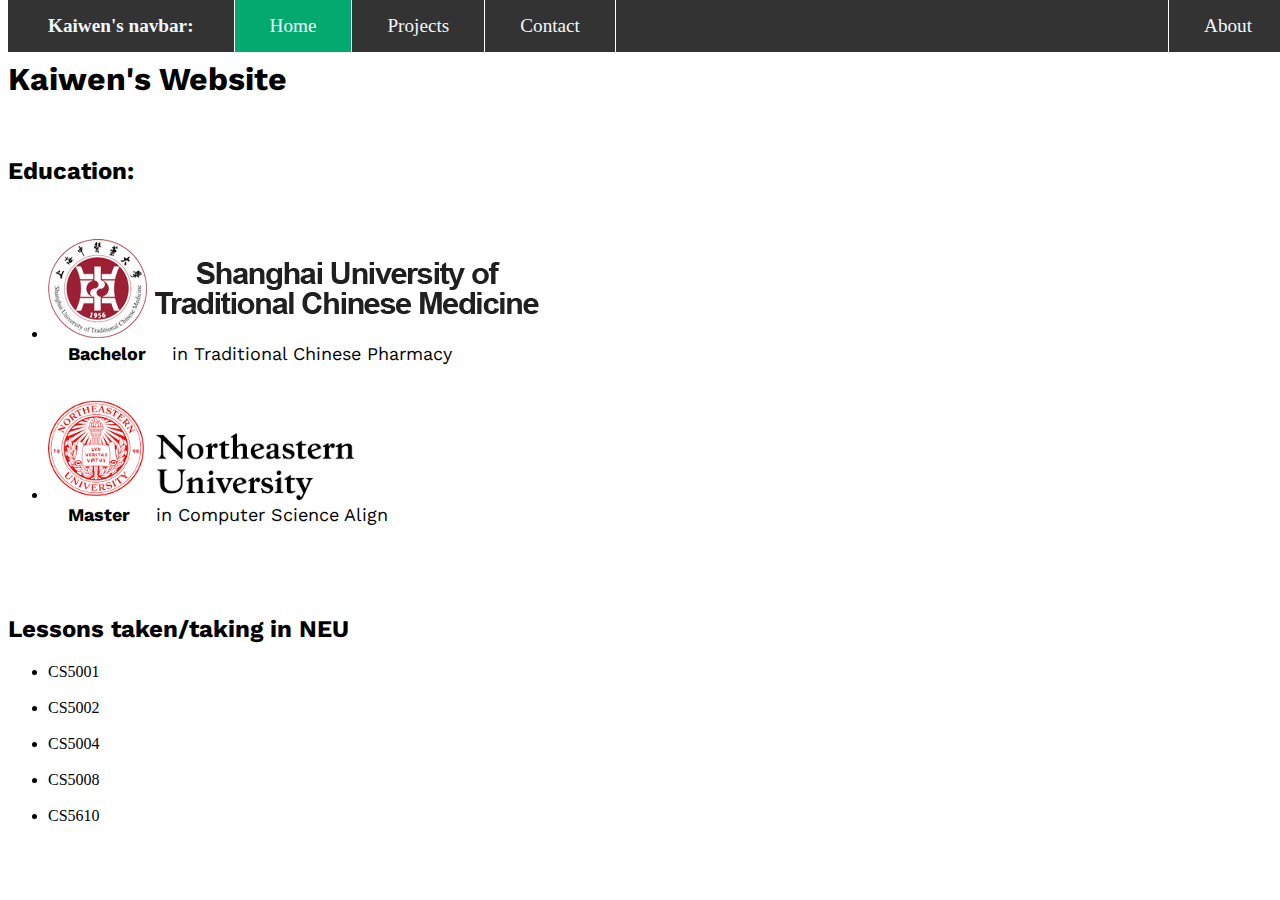
<file: project1/index.html>
<!DOCTYPE html>
<html>
    <head>
        <meta charset="utf-8">
        <title>Kaiwen Zhou Project1-Index</title>
        <meta name="viewport" content="width=device-width, initial-scale=1">
        <link rel="stylesheet" href="style.css">
        <link rel="stylesheet" href="https://fonts.googleapis.com/css?family=Work+Sans">

    </head>
    
    <body>

        <ul class="navbar">
            <li class="navbar"><strong>Kaiwen's navbar: </strong></li>
            <li class="navbar active"><a href="index">Home</a></li>
            <li class="navbar"><a href="pages/projects">Projects </a></li>
            <li class="navbar"><a href="pages/contact">Contact </a></li>
            <li class="navbar"><a href="pages/about">About </a></li>
        </ul>

        <h1 class="top-title">Kaiwen's Website</h1><br>
        <h2>Education: </h2><br>
        <ul>
            <li><img src="shutcm.png" alt="shutcm"><br><span><strong>Bachelor</strong> in Traditional Chinese Pharmacy</span></li><br><br>
            <li><img src="neu.png" alt="neu"><br><span><strong>Master</strong> in Computer Science Align</span></li><br>
        </ul>

        <br><br><h2>Lessons taken/taking in NEU</h2>
        <ul>
            <li>CS5001</li><br>
            <li>CS5002</li><br>
            <li>CS5004</li><br>
            <li>CS5008</li><br>
            <li>CS5610</li><br>
        </ul>
        
    </body>
</html>
</file>
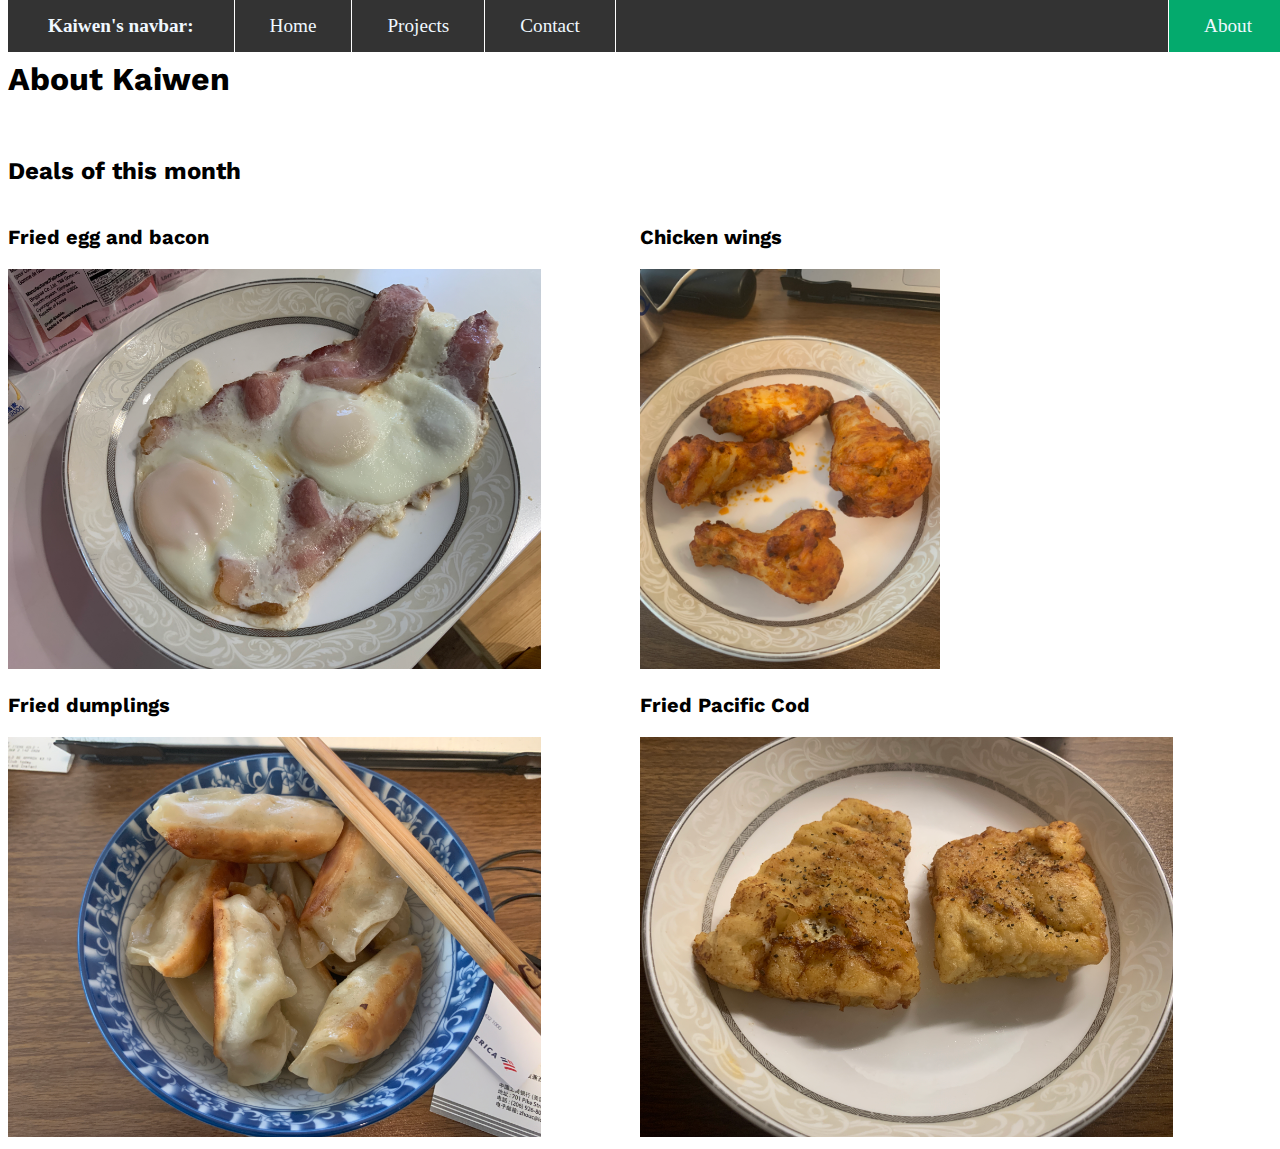
<file: project1/pages/about.html>
<!DOCTYPE html>
<html>
    <head>
        <meta charset="utf-8">
        <title>Kaiwen Zhou Project1-Interests</title>
        <meta name="viewport" content="width=device-width, initial-scale=1">
        <link rel="stylesheet" href="style.css">
        <link rel="stylesheet" href="style_about.css">
        <link rel="stylesheet" href="https://fonts.googleapis.com/css?family=Work+Sans">

    </head>
    <body>

        <ul class="navbar">
            <li class="navbar"><strong>Kaiwen's navbar: </strong></li>
            <li class="navbar"><a href="../index">Home</a></li>
            <li class="navbar"><a href="projects">Projects </a></li>
            <li class="navbar"><a href="contact">Contact </a></li>
            <li class="navbar active"><a href="about">About </a></li>
        </ul>

        <h1 class="top-title">About Kaiwen</h1><br>
        

        <h2>Deals of this month</h2>
        <div class="container">
            <div class="deal">
                <p>Fried egg and bacon</p>
                <img src="about_img/Eggs and bacon.JPG" alt="Eggs and bacon">
            </div>
            <div class="deal">
                <p>Chicken wings</p>
                <img src="about_img/Chicken wings.JPG" alt="Chicken wings">
            </div>
            <div class="deal">
                <p>Fried dumplings</p>
                <img src="about_img/Fried dumplings.JPG" alt="Fried dumplings">
            </div>
            <div class="deal">
                <p>Fried Pacific Cod</p>
                <img src="about_img/Fried Pacific Cod.JPG" alt="Fried Pacific Cod">
            </div>
        </div>
    </body>
</html>
</file>
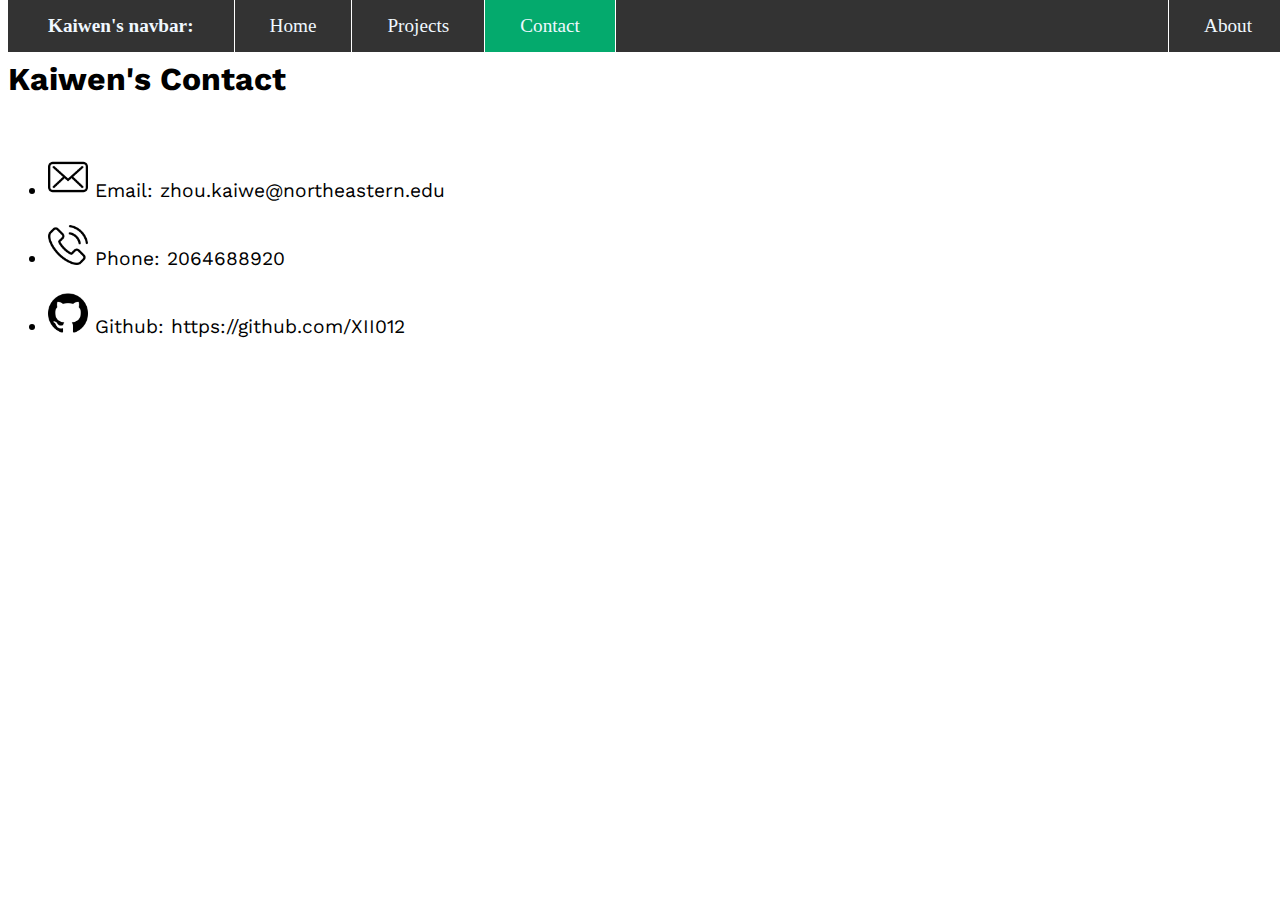
<file: project1/pages/contact.html>
<!DOCTYPE html>
<html>
    <head>
        <meta charset="utf-8">
        <title>Kaiwen Zhou Project1-Contact</title>
        <meta name="viewport" content="width=device-width, initial-scale=1">
        <link rel="stylesheet" href="style.css">
        <link rel="stylesheet" href="https://fonts.googleapis.com/css?family=Work+Sans">

    </head>
    <body>

        <ul class="navbar">
            <li class="navbar"><strong>Kaiwen's navbar: </strong></li>
            <li class="navbar"><a href="../index">Home</a></li>
            <li class="navbar"><a href="projects">Projects </a></li>
            <li class="navbar active"><a href="contact">Contact </a></li>
            <li class="navbar"><a href="about">About </a></li>
        </ul>

        <h1 class="top-title">Kaiwen's Contact</h1><br>

        <div style="font-size: larger;">
            <ul>
                <li><img class="icon" src="contact_img/envelope.png" alt="email"> Email: zhou.kaiwe@northeastern.edu</li><br>
                <li><img class="icon" src="contact_img/phone-call.png" alt="phone"> Phone: 2064688920</li><br>
                <li><img class="icon" src="contact_img/github.png" alt="github"> Github: https://github.com/XII012</li>
            </ul>
        </div>
    </body>
</html>
</file>
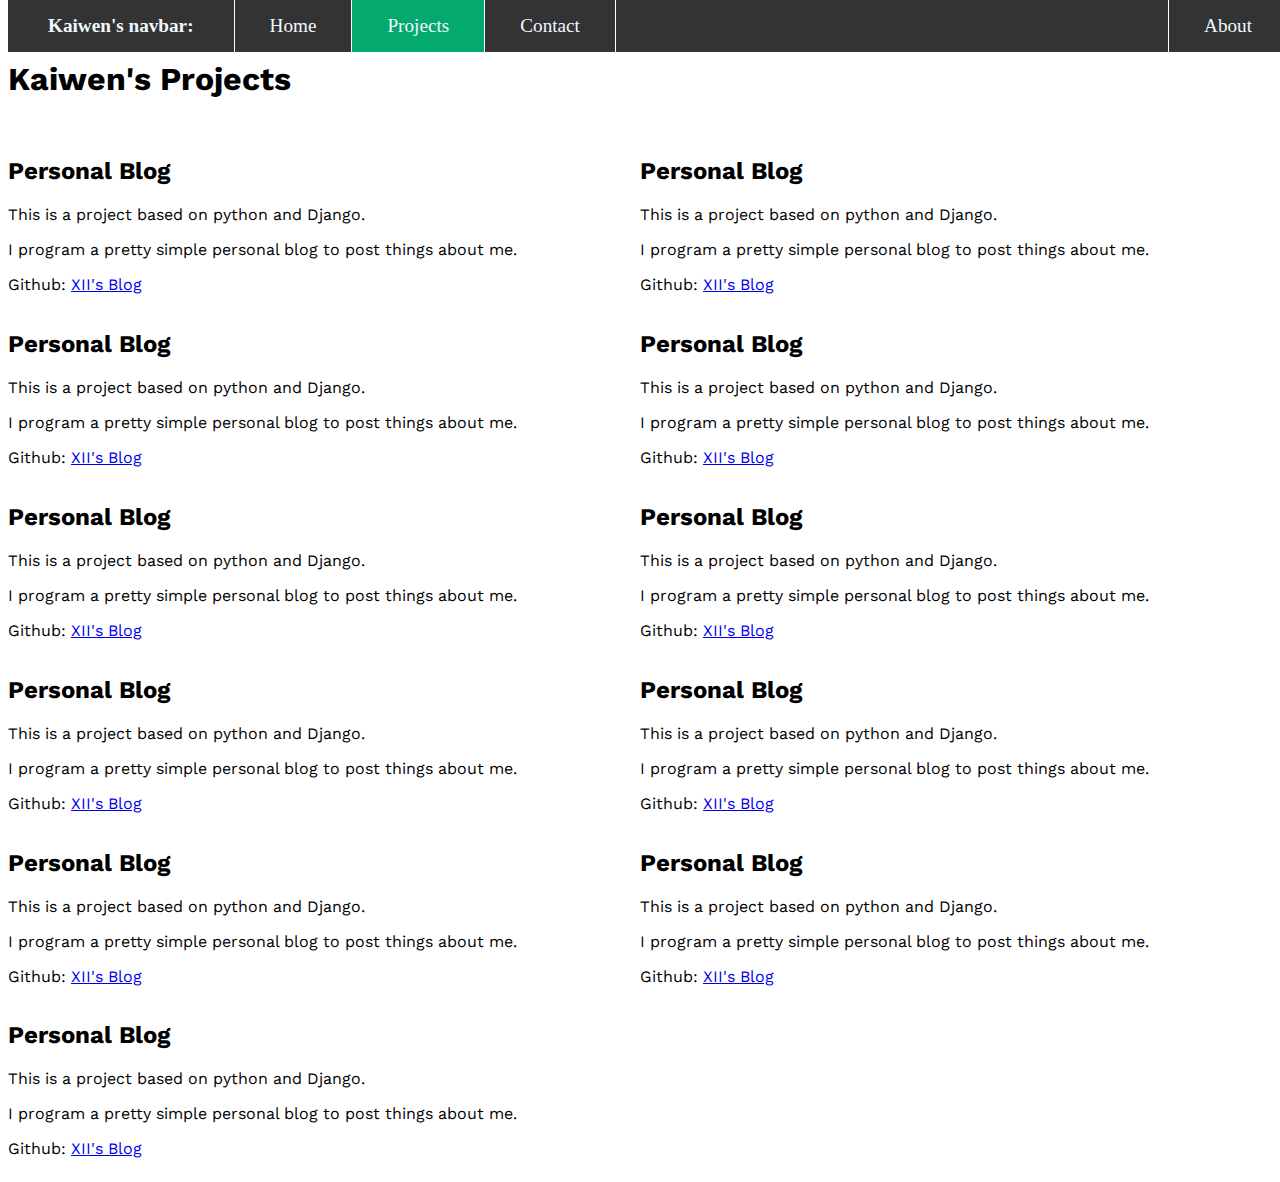
<file: project1/pages/projects.html>
<!DOCTYPE html>
<html>
    <head>
        <meta charset="utf-8">
        <title>Kaiwen Zhou Project1-Projects</title>
        <meta name="viewport" content="width=device-width, initial-scale=1">
        <link rel="stylesheet" href="style.css">
        <link rel="stylesheet" href="style_projects.css">
        <link rel="stylesheet" href="https://fonts.googleapis.com/css?family=Work+Sans">

    </head>
    <body>

        <ul class="navbar">
            <li class="navbar"><strong>Kaiwen's navbar: </strong></li>
            <li class="navbar"><a href="../index">Home</a></li>
            <li class="navbar active"><a href="projects">Projects </a></li>
            <li class="navbar"><a href="contact">Contact </a></li>
            <li class="navbar"><a href="about">About </a></li>
        </ul>

        <h1 class="top-title">Kaiwen's Projects</h1><br>

        <div class="container">

            <div class="project">
                <h2>Personal Blog</h2>
                <p>This is a project based on python and Django. </p>
                <p>I program a pretty simple personal blog to post things about me.</p>
                <p>Github: <a href="https://github.com/XII012/XII-s-blog" >XII's Blog</a></p>
            </div>
            <div class="project">
                <h2>Personal Blog</h2>
                <p>This is a project based on python and Django. </p>
                <p>I program a pretty simple personal blog to post things about me.</p>
                <p>Github: <a href="https://github.com/XII012/XII-s-blog" >XII's Blog</a></p>
            </div>
            <div class="project">
                <h2>Personal Blog</h2>
                <p>This is a project based on python and Django. </p>
                <p>I program a pretty simple personal blog to post things about me.</p>
                <p>Github: <a href="https://github.com/XII012/XII-s-blog">XII's Blog</a></p>
            </div>
            <div class="project">
                <h2>Personal Blog</h2>
                <p>This is a project based on python and Django. </p>
                <p>I program a pretty simple personal blog to post things about me.</p>
                <p>Github: <a href="https://github.com/XII012/XII-s-blog" >XII's Blog</a></p>
            </div>
            <div class="project">
                <h2>Personal Blog</h2>
                <p>This is a project based on python and Django. </p>
                <p>I program a pretty simple personal blog to post things about me.</p>
                <p>Github: <a href="https://github.com/XII012/XII-s-blog">XII's Blog</a></p>
            </div>
            <div class="project">
                <h2>Personal Blog</h2>
                <p>This is a project based on python and Django. </p>
                <p>I program a pretty simple personal blog to post things about me.</p>
                <p>Github: <a href="https://github.com/XII012/XII-s-blog" >XII's Blog</a></p>
            </div>
            <div class="project">
                <h2>Personal Blog</h2>
                <p>This is a project based on python and Django. </p>
                <p>I program a pretty simple personal blog to post things about me.</p>
                <p>Github: <a href="https://github.com/XII012/XII-s-blog">XII's Blog</a></p>
            </div>
            <div class="project">
                <h2>Personal Blog</h2>
                <p>This is a project based on python and Django. </p>
                <p>I program a pretty simple personal blog to post things about me.</p>
                <p>Github: <a href="https://github.com/XII012/XII-s-blog" >XII's Blog</a></p>
            </div>
            <div class="project">
                <h2>Personal Blog</h2>
                <p>This is a project based on python and Django. </p>
                <p>I program a pretty simple personal blog to post things about me.</p>
                <p>Github: <a href="https://github.com/XII012/XII-s-blog">XII's Blog</a></p>
            </div>
            <div class="project">
                <h2>Personal Blog</h2>
                <p>This is a project based on python and Django. </p>
                <p>I program a pretty simple personal blog to post things about me.</p>
                <p>Github: <a href="https://github.com/XII012/XII-s-blog" >XII's Blog</a></p>
            </div>
            <div class="project">
                <h2>Personal Blog</h2>
                <p>This is a project based on python and Django. </p>
                <p>I program a pretty simple personal blog to post things about me.</p>
                <p>Github: <a href="https://github.com/XII012/XII-s-blog">XII's Blog</a></p>
            </div>
        </div>
    </body>
</html>
</file>
<file: project1/style.css>
h1, h2, div, span {
    font-family: 'Work Sans', serif;
    }

span {
    font-size: large;
}

img {
    height: 100px;
}

li a {
    color:aliceblue;
}
h1.top-title {
    margin-top: 60px;
}

ul.navbar {
    top: 0;
    position: fixed;
    width:100%;
    margin: 0;
    padding: 0;
    list-style-type: none;
    overflow: hidden;
    background-color: #333;
    color:aliceblue;
    font-size: larger;
}

li.navbar {
    padding: 15px;
    float: left;
    border-right: 1px solid white;
    text-align: center;
    transition: 200ms ease-in-out;
}

li.navbar:nth-child(1) {
    padding-right: 20px;
    padding-left: 20px;
}

li strong {
    padding: 20px;
}

li.navbar:last-child {
    float: right;
    border-left: 1px solid white;
}

li a {
    padding: 20px;
    text-decoration: none;
}

li.navbar:hover:not(.active) {
    background-color: black;
}

.active {
    background-color: #04AA6D;
}

@media (max-width: 600px) {
    div, span, p, li {
        font-size: smaller;
    }
    h1, h2 {
        font-size: medium;
    }
    img {
        height: 35px;
    }
    img.icon {
        height: 15px;
    }


    h1.top-title {
        margin-top: 0;
    }
    li.navbar {
        padding: 0;
    }
    ul.navbar {
        top: 95%;
        float: none;
        font-size: xx-small;
    }
    li.navbar:nth-child(1) {
        padding-right: 0;
        padding-left: 0;
    }
    li a {
        padding: 1px;
    }
    li strong {
        padding: 1px;
    }
  }
</file>
<file: project1/pages/style.css>
h1, h2, div, span {
    font-family: 'Work Sans', serif;
}

span {
    font-size: large;
}

img {
    height: 100px;
}
img.icon {
    height: 40px;
}
li a {
    color:aliceblue;
}

h1.top-title {
    margin-top: 60px;
}

ul.navbar {
    top: 0;
    position: fixed;
    width:100%;
    margin: 0;
    padding: 0;
    list-style-type: none;
    overflow: hidden;
    background-color: #333;
    color:aliceblue;
    font-size: larger;
}

li.navbar {
    padding: 15px;
    float: left;
    border-right: 1px solid white;
    text-align: center;
}

li.navbar:nth-child(1) {
    padding-right: 20px;
    padding-left: 20px;
}

li strong {
    padding: 20px;
}

li.navbar:last-child {
    float: right;
    border-left: 1px solid white;
}

li a {
    padding: 20px;
    text-decoration: none;
}

li.navbar:hover:not(.active) {
    background-color: black;
}

.active {
    background-color: #04AA6D;
}

@media (max-width: 600px) {
    div, span, p, li {
        font-size: smaller;
    }
    h1, h2 {
        font-size: medium;
    }
    img {
        height: 35px;
    }
    img.icon {
        height: 15px;
    }


    h1.top-title {
        margin-top: 0;
    }
    li.navbar {
        padding: 0;
    }
    ul.navbar {
        top: 95%;
        float: none;
        font-size: xx-small;
    }
    li.navbar:nth-child(1) {
        padding-right: 0;
        padding-left: 0;
    }
    li a {
        padding: 1px;
    }
    li strong {
        padding: 1px;
    }
  }
</file>
<file: project1/pages/style_about.css>
img {
    height: 400px;
}
.container {
    display: grid;
    grid-template-rows: 1fr 1fr;
    grid-template-columns: 1fr 1fr;
    align-items: center;
}
p {
    width: fit-content;
    font-size: 20px;
    font-weight: bold;
}
div.deal {
    align-items: center;
}
@media (max-width: 600px) {
    p {
        font-size: smaller;
    }
    img {
        height: 200px;
    }
    .container {
        grid-template-rows: 1fr;
        grid-template-columns: 1fr;
    }
}
</file>
<file: project1/pages/style_projects.css>
div.container {
    display: flex;
    flex-direction: row;
    justify-content: flex-start;
    flex-wrap: wrap;
}

div.project {
    flex-grow: 3;
    flex-shrink: 1;
}
</file>
